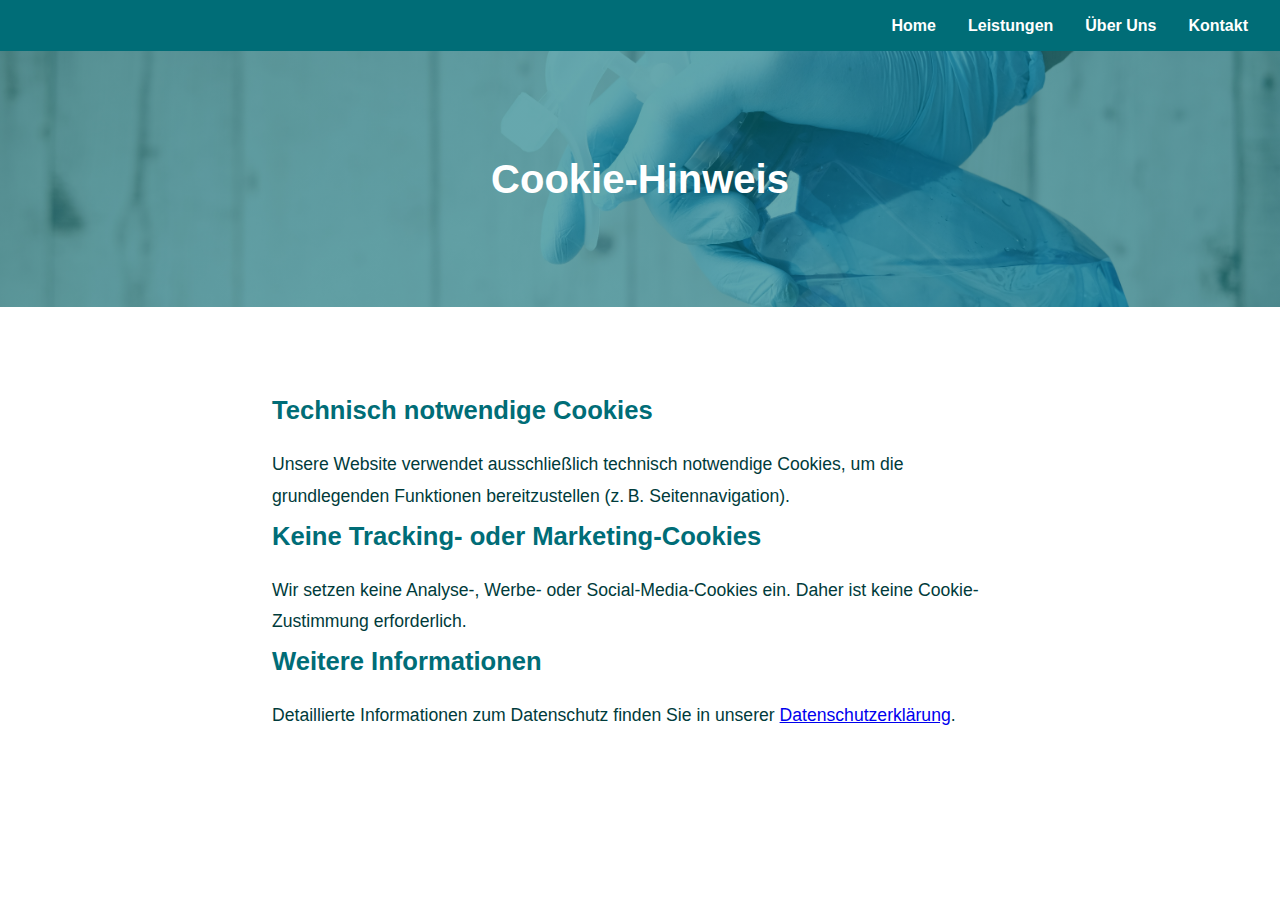
<file: cookies.html>
<!DOCTYPE html>
<html lang="de">
<head>
  <meta charset="UTF-8" />
  <meta name="viewport" content="width=device-width, initial-scale=1.0" />
  <title>Cookies | L&S Reinigungsservice</title>
  <link rel="stylesheet" href="styles.css" />
  <link rel="icon" href="logo.png" />
</head>
<body>
  <!-- Navigation -->
<header>
  <div class="logo">
  </div>

  <!-- Burger Button außerhalb von .logo -->
  <button class="burger" id="burger">&#9776;</button>

  <!-- Verknüpfung: ID "navbar" hinzufügen -->
  <nav id="navbar">
    <ul>
      <li><a href="index.html">Home</a></li>
      <li><a href="index.html#leistungen">Leistungen</a></li>
      <li><a href="index.html#ueberuns">Über Uns</a></li>
      <li><a href="index.html#kontakt">Kontakt</a></li>
    </ul>
  </nav>
</header>

  <!-- Hero -->
  <section class="hero-section datenschutz-hero">
    <div class="hero-text">
      <h1>Cookie-Hinweis</h1>
    </div>
  </section>

  <!-- Inhalt -->
  <section class="legal-content">
    <h2>Technisch notwendige Cookies</h2>
    <p>
      Unsere Website verwendet ausschließlich technisch notwendige Cookies, um die grundlegenden Funktionen bereitzustellen (z. B. Seitennavigation).
    </p>

    <h2>Keine Tracking- oder Marketing-Cookies</h2>
    <p>
      Wir setzen keine Analyse-, Werbe- oder Social-Media-Cookies ein. Daher ist keine Cookie-Zustimmung erforderlich.
    </p>

    <h2>Weitere Informationen</h2>
    <p>
      Detaillierte Informationen zum Datenschutz finden Sie in unserer <a href="datenschutz.html">Datenschutzerklärung</a>.
    </p>
  </section>

  <!-- Optional Footer -->
  <footer>
    <!-- wie auf index.html -->
  </footer>
  <script src="script.js"></script>
</body>
</html>
</file>
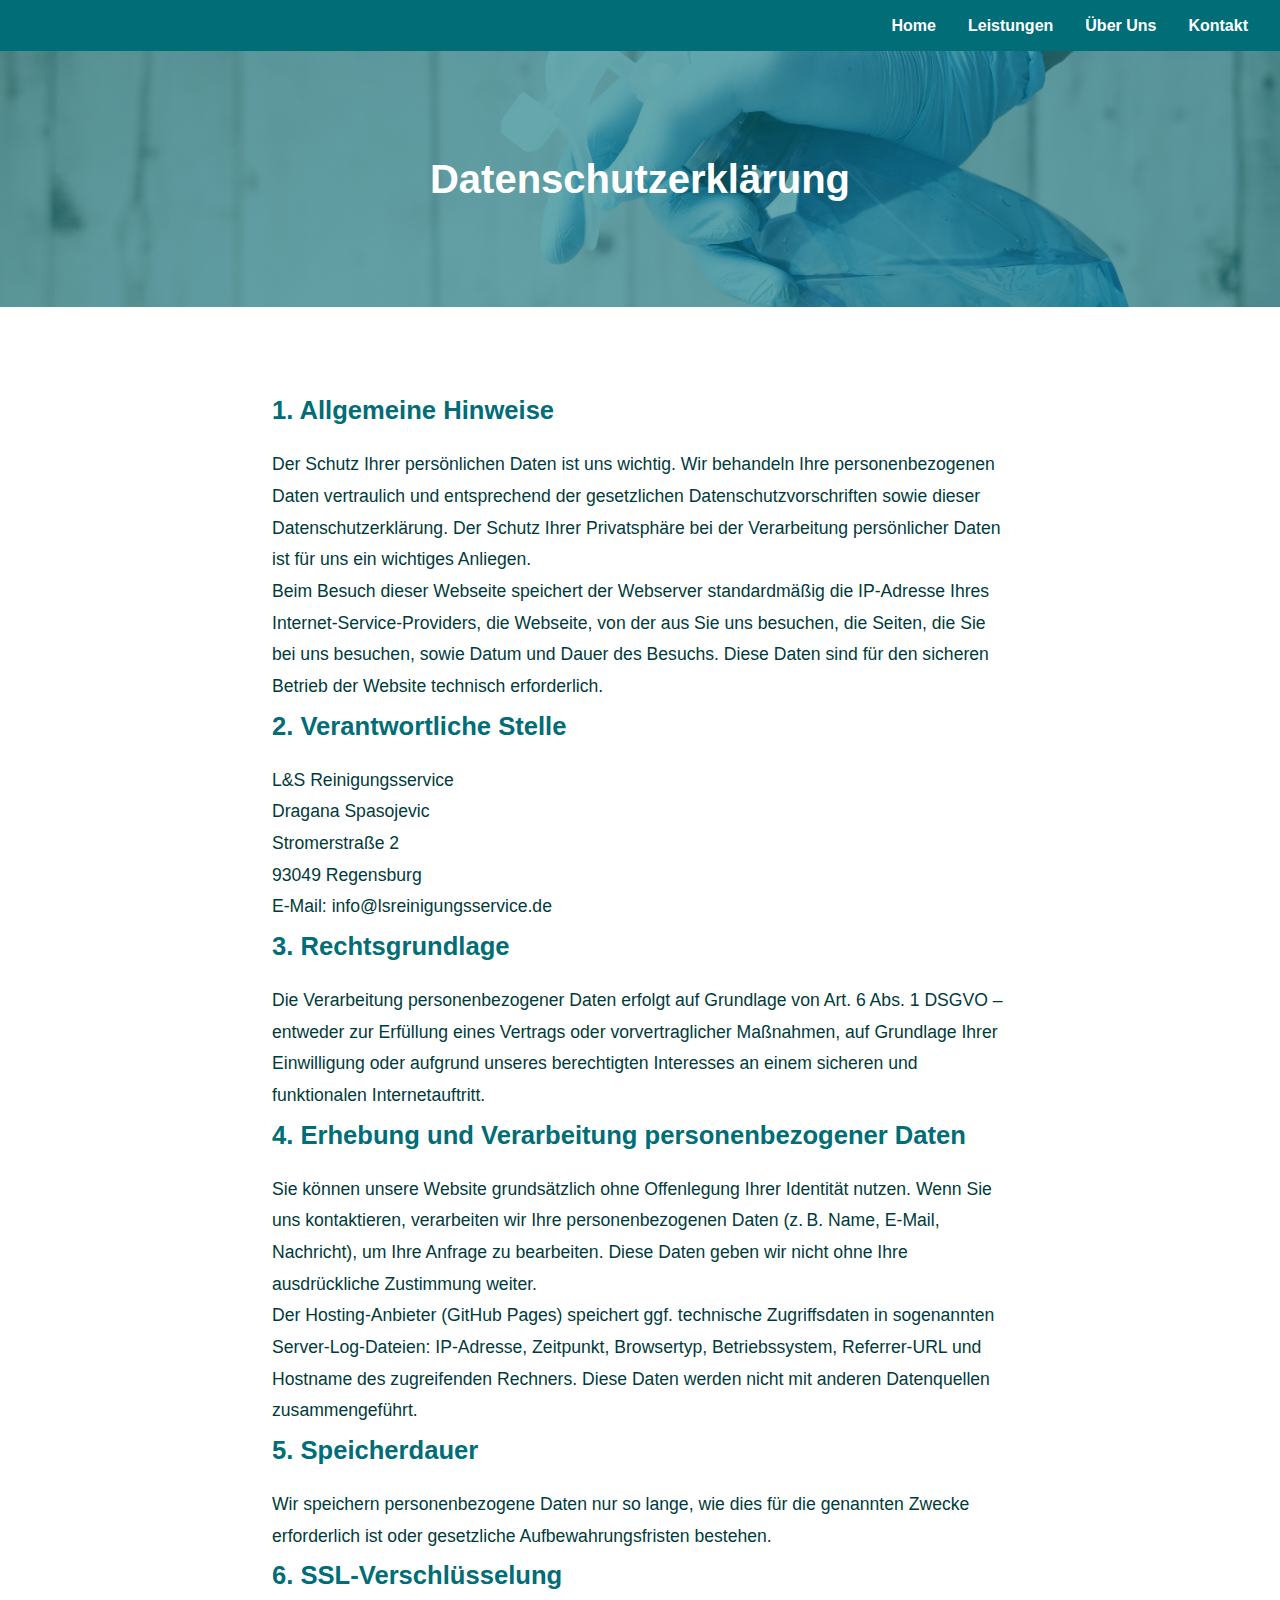
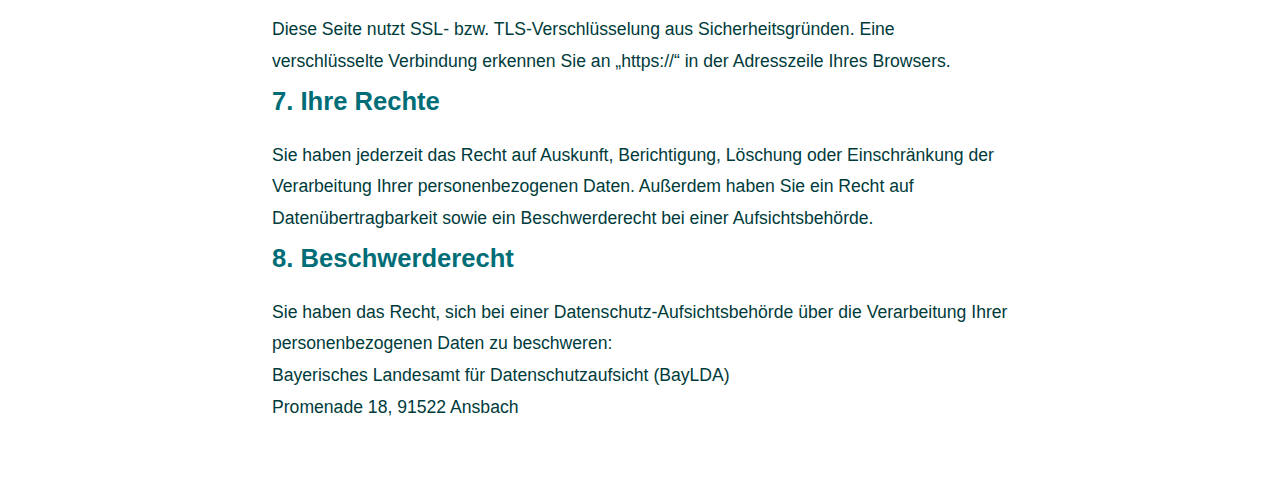
<file: datenschutz.html>
<!DOCTYPE html>
<html lang="de">
<head>
  <meta charset="UTF-8" />
  <meta name="viewport" content="width=device-width, initial-scale=1.0" />
  <title>Datenschutz | L&S Reinigungsservice</title>
  <link rel="stylesheet" href="styles.css" />
  <link rel="icon" href="logo.png" />
</head>
<body>
  <!-- Navigation -->
<header>
  <div class="logo">
    
  </div>

  <!-- Burger Button außerhalb von .logo -->
  <button class="burger" id="burger">&#9776;</button>

  <!-- Verknüpfung: ID "navbar" hinzufügen -->
  <nav id="navbar">
    <ul>
      <li><a href="index.html">Home</a></li>
      <li><a href="index.html#leistungen">Leistungen</a></li>
      <li><a href="index.html#ueberuns">Über Uns</a></li>
      <li><a href="index.html#kontakt">Kontakt</a></li>
    </ul>
  </nav>
</header>

  <!-- Hero -->
  <section class="hero-section datenschutz-hero">
    <div class="hero-text">
      <h1>Datenschutzerklärung</h1>
    </div>
  </section>

  <!-- Inhalt -->
   <section class="legal-content">
    <h2>1. Allgemeine Hinweise</h2>
    <p>
      Der Schutz Ihrer persönlichen Daten ist uns wichtig. Wir behandeln Ihre personenbezogenen Daten vertraulich und entsprechend der gesetzlichen Datenschutzvorschriften sowie dieser Datenschutzerklärung. Der Schutz Ihrer Privatsphäre bei der Verarbeitung persönlicher Daten ist für uns ein wichtiges Anliegen.
    </p>
    <p>
      Beim Besuch dieser Webseite speichert der Webserver standardmäßig die IP-Adresse Ihres Internet-Service-Providers, die Webseite, von der aus Sie uns besuchen, die Seiten, die Sie bei uns besuchen, sowie Datum und Dauer des Besuchs. Diese Daten sind für den sicheren Betrieb der Website technisch erforderlich.
    </p>

    <h2>2. Verantwortliche Stelle</h2>
    <p>
      L&S Reinigungsservice<br />
      Dragana Spasojevic<br />
      Stromerstraße 2<br />
      93049 Regensburg<br />
      E-Mail: info@lsreinigungsservice.de
    </p>

    <h2>3. Rechtsgrundlage</h2>
    <p>
      Die Verarbeitung personenbezogener Daten erfolgt auf Grundlage von Art. 6 Abs. 1 DSGVO – entweder zur Erfüllung eines Vertrags oder vorvertraglicher Maßnahmen, auf Grundlage Ihrer Einwilligung oder aufgrund unseres berechtigten Interesses an einem sicheren und funktionalen Internetauftritt.
    </p>

    <h2>4. Erhebung und Verarbeitung personenbezogener Daten</h2>
    <p>
      Sie können unsere Website grundsätzlich ohne Offenlegung Ihrer Identität nutzen. Wenn Sie uns kontaktieren, verarbeiten wir Ihre personenbezogenen Daten (z. B. Name, E-Mail, Nachricht), um Ihre Anfrage zu bearbeiten. Diese Daten geben wir nicht ohne Ihre ausdrückliche Zustimmung weiter.
    </p>
    <p>
      Der Hosting-Anbieter (GitHub Pages) speichert ggf. technische Zugriffsdaten in sogenannten Server-Log-Dateien: IP-Adresse, Zeitpunkt, Browsertyp, Betriebssystem, Referrer-URL und Hostname des zugreifenden Rechners. Diese Daten werden nicht mit anderen Datenquellen zusammengeführt.
    </p>

    <h2>5. Speicherdauer</h2>
    <p>
      Wir speichern personenbezogene Daten nur so lange, wie dies für die genannten Zwecke erforderlich ist oder gesetzliche Aufbewahrungsfristen bestehen.
    </p>

    <h2>6. SSL-Verschlüsselung</h2>
    <p>
      Diese Seite nutzt SSL- bzw. TLS-Verschlüsselung aus Sicherheitsgründen. Eine verschlüsselte Verbindung erkennen Sie an „https://“ in der Adresszeile Ihres Browsers.
    </p>

    <h2>7. Ihre Rechte</h2>
    <p>
      Sie haben jederzeit das Recht auf Auskunft, Berichtigung, Löschung oder Einschränkung der Verarbeitung Ihrer personenbezogenen Daten. Außerdem haben Sie ein Recht auf Datenübertragbarkeit sowie ein Beschwerderecht bei einer Aufsichtsbehörde.
    </p>

    <h2>8. Beschwerderecht</h2>
    <p>
      Sie haben das Recht, sich bei einer Datenschutz-Aufsichtsbehörde über die Verarbeitung Ihrer personenbezogenen Daten zu beschweren:
    </p>
    <p>
      Bayerisches Landesamt für Datenschutzaufsicht (BayLDA)<br />
      Promenade 18, 91522 Ansbach<br />
      
    </p>
  </section>
  <!-- Optional Footer -->
  <footer>
    <!-- wie auf index.html -->
  </footer>
  <script src="script.js"></script>
</body>
</html>
</file>
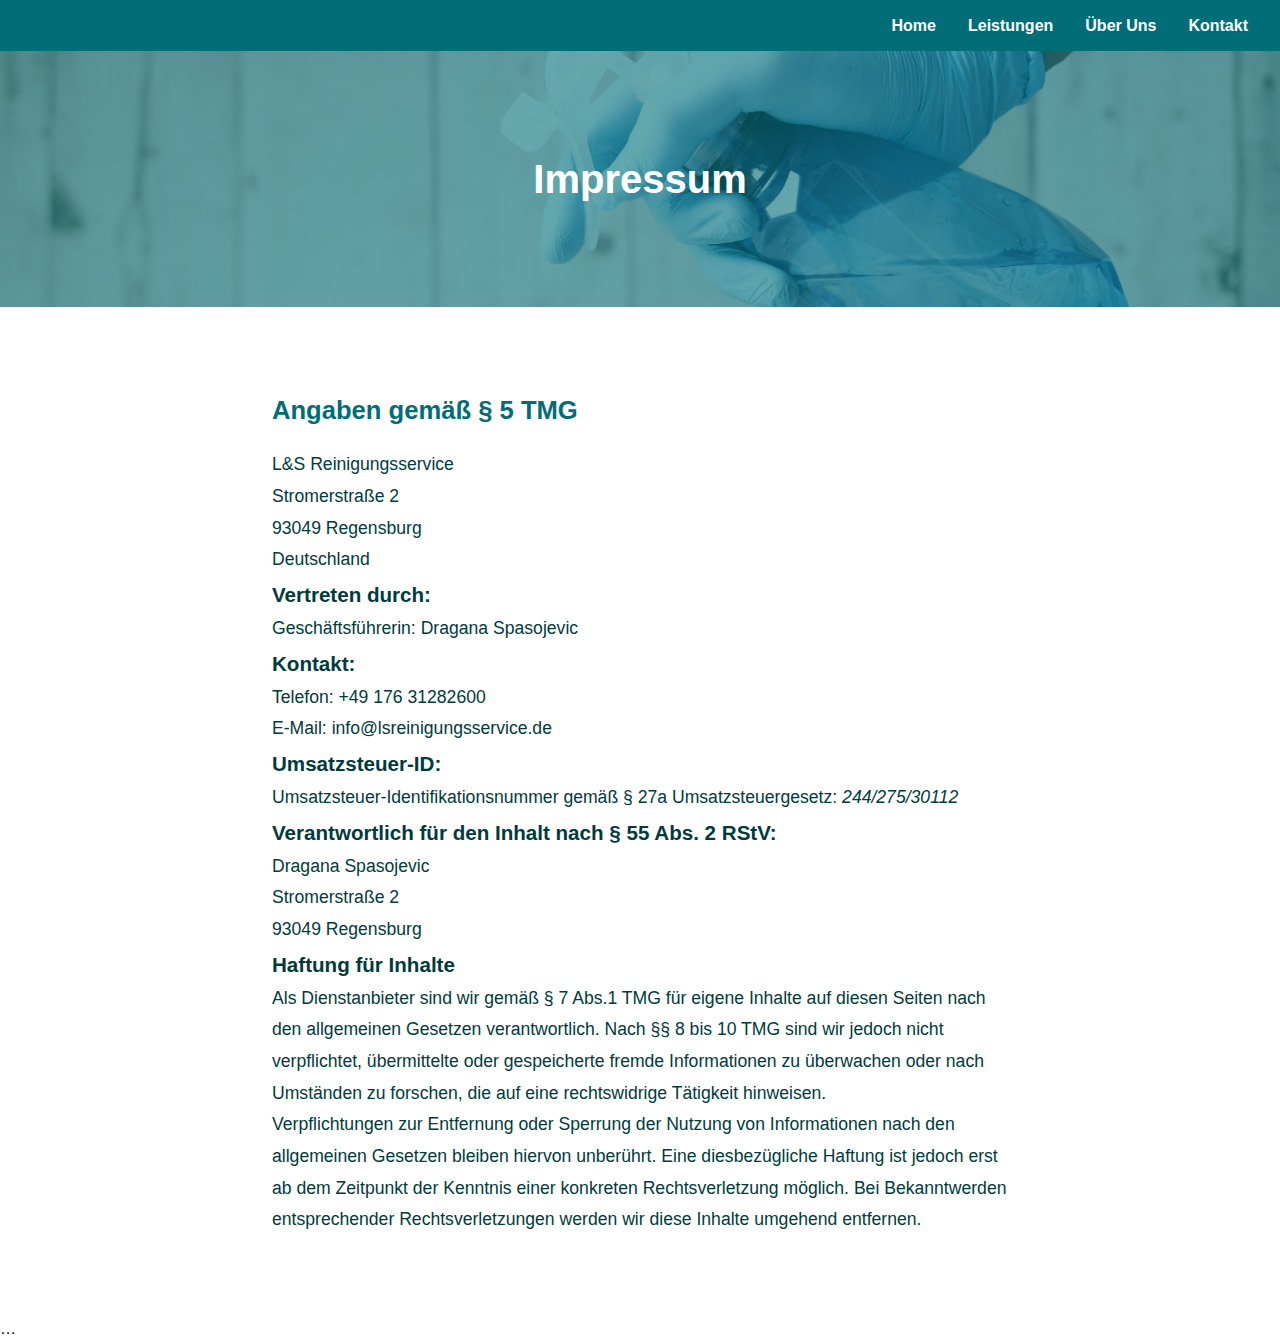
<file: impressum.html>
<!DOCTYPE html>
<html lang="de">
<head>
  <meta charset="UTF-8" />
  <meta name="viewport" content="width=device-width, initial-scale=1.0" />
  <title>Impressum | L&S Reinigungsservice</title>
  <link rel="stylesheet" href="styles.css" />
  <link rel="icon" href="logo.png" />
</head>
<body>
  <!-- NAVIGATION-->
 <header>
  <div class="logo">
   
  </div>

  <!-- Burger Button außerhalb von .logo -->
  <button class="burger" id="burger">&#9776;</button>

  <!-- Verknüpfung: ID "navbar" hinzufügen -->
  <nav id="navbar">
    <ul>
      <li><a href="index.html">Home</a></li>
      <li><a href="index.html#leistungen">Leistungen</a></li>
      <li><a href="index.html#ueberuns">Über Uns</a></li>
      <li><a href="index.html#kontakt">Kontakt</a></li>
    </ul>
  </nav>
</header>

  <!-- HERO SECTION -->
  <section class="hero-section impressum-hero">
    <div class="hero-text">
      <h1>Impressum</h1>
    </div>
  </section>

  <!-- IMPRESSUM INHALT -->
  <section class="legal-content">
    <h2>Angaben gemäß § 5 TMG</h2>
    <p>
      L&S Reinigungsservice<br />
      Stromerstraße 2<br />
      93049 Regensburg<br />
      Deutschland
    </p>

    <h3>Vertreten durch:</h3>
    <p>Geschäftsführerin: Dragana Spasojevic</p>

    <h3>Kontakt:</h3>
    <p>
      Telefon: +49 176 31282600<br />
      E-Mail: info@lsreinigungsservice.de
    </p>

    <h3>Umsatzsteuer-ID:</h3>
    <p>
      Umsatzsteuer-Identifikationsnummer gemäß § 27a Umsatzsteuergesetz: <em>244/275/30112</em>
    </p>

    <h3>Verantwortlich für den Inhalt nach § 55 Abs. 2 RStV:</h3>
    <p>
      Dragana Spasojevic<br />
      Stromerstraße 2<br />
      93049 Regensburg
    </p>

    <h3>Haftung für Inhalte</h3>
    <p>
      Als Dienstanbieter sind wir gemäß § 7 Abs.1 TMG für eigene Inhalte auf diesen Seiten nach den allgemeinen Gesetzen verantwortlich. Nach §§ 8 bis 10 TMG sind wir jedoch nicht verpflichtet, übermittelte oder gespeicherte fremde Informationen zu überwachen oder nach Umständen zu forschen, die auf eine rechtswidrige Tätigkeit hinweisen.
    </p>
    <p>
      Verpflichtungen zur Entfernung oder Sperrung der Nutzung von Informationen nach den allgemeinen Gesetzen bleiben hiervon unberührt. Eine diesbezügliche Haftung ist jedoch erst ab dem Zeitpunkt der Kenntnis einer konkreten Rechtsverletzung möglich. Bei Bekanntwerden entsprechender Rechtsverletzungen werden wir diese Inhalte umgehend entfernen.
    </p>
  </section>

  <!-- FOOTER (optional wie auf Hauptseite) -->
  <footer>…</footer>
  <script src="script.js"></script>
</body>
</html>
</file>
<file: styles.css>
/* Grundstil */
* {
  margin: 0;
  padding: 0;
  box-sizing: border-box;
}

html {
  scroll-behavior: smooth;
}
body {
  font-family: Arial, sans-serif;
  line-height: 1.6;
}

body {
  overflow-x: hidden;
 overscroll-behavior:none;
  margin: 0;
  padding: 0;
}

/* Header */
header {
  background-color: #006D77;
  color: white;
  padding: 0.8rem 2rem;
  display: flex;
  justify-content: space-between; 
  align-items: center;
}

header {
  position: sticky;
  top: 0;
  z-index: 1000;
  background-color: #006D77;
}

nav ul {
  list-style: none;
  display: flex;
  gap: 2rem;
  margin: 0;
  padding: 0;
}

nav a {
  color: white;
  text-decoration: none;
  font-weight: bold;
  font-size: 1rem;
}

nav a:hover {
  text-decoration: underline;
}


/* Hero Section */
.hero {
  position: relative;
  background: linear-gradient(to bottom right, rgba(48, 206, 234, 0.6), rgba(240, 246, 247, 0.6)), url('heroimg.png');
  background-position: center center;
  background-repeat: no-repeat;
  background-size: cover;
  min-height: 85vh;
  display: flex;
  justify-content: flex-start;
  align-items: flex-start;
  padding: 2rem;
  text-align: left;
}

/* Logo-Position: Desktop */
.hero-logo {
  position: absolute;
  top: 3rem;
  left: 10vw; 
  width: 380px;
  max-width: 80%;
}

.hero-logo img {
  width: 100%;
  height: auto;
}

/* Slide-In Banner */
.hero-banner {
  position: absolute;
  top: 70%;
  left: -100%;
  transform: translateY(-50%);
  background-color: #FCDA65;
  color: #003b3b;
  font-weight: bold;
  font-size: 1.3rem;
  padding: 1rem 2rem;
  border-radius: 0 10px 10px 0;
  cursor: pointer;
  animation: slideIn 0.5s ease-in-out 2s forwards;
  box-shadow: 2px 4px 10px rgba(0, 0, 0, 0.2);
}

@keyframes slideIn {
  to {
    left: 0;
  }
}

/* ----------  Tablet (≤1024px) ---------- */
@media (max-width: 1024px) {
  .hero-logo {
    top: 2rem;
    left: 40%;
    transform: translateX(-50%);
    width: 300px;
  }

  .hero-banner {
    font-size: 1.1rem;
    padding: 0.8rem 1.5rem;
    top: 75%;
  }
}

/* ---------- Smartphone (≤768px) ---------- */
@media (max-width: 768px) {
  .hero {
    align-items: center;
    justify-content: center;
    padding: 1rem;
    text-align: center;
    background-position: 55% center; 
  }
}

  .hero-logo {
    position: static;
    margin: 0 auto;
    margin-left: 1rem;
    margin-top: -20rem;
    transform: none;
    width: 350px;
  }

  .hero-banner {
    font-size: 1rem;
    padding: 0.6rem 1rem;
    border-radius: 10px;
    left: 50%;
    top: auto;
    animation: none;
    bottom: 1.6rem;
    margin-left: -10rem;
    width: max-content;
  }



/*Leistungen */
.icon-section {
  display: flex;
  justify-content: center;
  flex-wrap: wrap;
  gap: 2rem;
  padding: 4rem 2rem;
  background-color: #f8f8f8;
  text-align: center;
}

.icon-card {
  flex: 1 1 220px;
  max-width: 250px;
  padding: 1rem;
  display: flex;
  flex-direction: column;
  align-items: center;
  background: white;
  border-radius: 12px;
  box-shadow: 0 3px 8px rgba(0, 0, 0, 0.04);
  transition: transform 0.3s ease;
}

.icon-card:hover {
  transform: translateY(-4px);
}

.icon-card img {
  width: 60px;
  height: 60px;
  object-fit: contain;
  margin-bottom: 1rem;
}

.icon-card h3 {
  color: #006D77;
  font-size: 1.1rem;
  line-height: 1.4;
  margin: 0.5rem 0;
}

/* ---------- Tablet (≤1024px) ---------- */
@media (max-width: 1024px) {
  .icon-card {
    flex: 1 1 45%;
    max-width: 45%;
  }
}

/* ---------- Smartphone (≤768px) ---------- */
@media (max-width: 768px) {
  .icon-card {
    flex: 1 1 100%;
    max-width: 100%;
  }

  .icon-card img {
    width: 50px;
    height: 50px;
  }

  .icon-card h3 {
    font-size: 1rem;
  }

  .icon-section {
    gap: 1.5rem;
    padding: 3rem 1rem;
  }
}


.leistungen-section {
  background: url('office.jpg') no-repeat center center/cover;
  color: white;
  padding: 0;
}

.leistungen-overlay {
  background-color: rgba(0, 109, 119, 0.85); 
  width: 100%;
  padding: 4rem 2rem;
}

.leistungen-title {
  font-size: 2.8rem;
  font-weight: 700;
  letter-spacing: 0.5px;
  margin-top: 2rem;
  margin-bottom: 4rem;
  margin-left: 3rem;
}

.leistungen-container {
  display: flex;
  flex-wrap: wrap;
  gap: 5rem;
  justify-content: center;
  max-width: 1200px;
  margin: 0 auto;
}

.leistung-block {
  flex: 1 1 45%;
  min-width: 280px;
}

.leistung-block h3 {
  font-size: 1.5rem;
  margin-bottom: 1rem;
  color: #ffffff;
}

.leistung-block ul {
  list-style: disc;
  padding-left: 1.5rem;
}

.leistung-block li {
  margin-bottom: 0.6rem;
  font-size: 1.2rem;
  line-height: 1.6;
}

.leistung-footer {
  margin-top: 3rem;
  text-align: center;
  font-size: 1.5rem;
  line-height: 1.5;
}

/* ---------- Tablet (≤1024px) ---------- */
@media (max-width: 1024px) {
  .leistungen-title {
    text-align: center;
    font-size: 2.3rem;
    margin-left: 0;
  }

  .leistung-block {
    flex: 1 1 100%;
    max-width: 100%;
  }

  .leistung-block h3 {
    font-size: 1.4rem;
  }

  .leistung-block li {
    font-size: 1.1rem;
  }

  .leistungen-container {
    gap: 3rem;
    padding: 0 1rem;
  }

  .leistung-footer {
    font-size: 1.3rem;
    padding: 1rem;
  }
}

/* ---------- Smartphone (≤768px) ---------- */
@media (max-width: 768px) {
  .leistungen-title {
    font-size: 2rem;
    margin-top: 1.5rem;
    margin-bottom: 2rem;
  }

  .leistung-block h3 {
    font-size: 1.2rem;
  }

  .leistung-block li {
    font-size: 1rem;
    line-height: 1.5;
  }

  .leistung-footer {
    font-size: 1.2rem;
    padding: 0.5rem;
    line-height: 1.4;
  }

  .leistungen-overlay {
    padding: 3rem 1.2rem;
  }
}

.ueberuns-full {
  display: flex;
  flex-wrap: wrap;
  width: 100%;
  min-height: 500px;
}

.ueberuns-left {
  flex: 1 1 50%;
}

.ueberuns-left img {
  width: 100%;
  height: 100%;
  object-fit: cover;
  display: block;
}

.ueberuns-right {
  flex: 1 1 50%;
  background-color: #f2f7f8;
  padding: 4rem 3rem;
  display: flex;
  align-items: center;
}

.ueberuns-text {
  max-width: 600px;
  margin: 0 auto;
  color: #003b3b;
  font-family: 'Segoe UI', 'Helvetica Neue', sans-serif;
  font-size: 1.1rem;
  line-height: 1.8;
}
.ueberuns-text h2 {
  color: #006D77;
  font-size: 2.5rem;
  font-weight: 700;
  margin-bottom: 1.5rem;
}


.ueberuns-text p {
  margin-bottom: 1.2rem;
  font-size: 1.1rem;
}

/* ---------- Tablet (≤1024px) ---------- */
@media (max-width: 1024px) {
  .ueberuns-full {
    flex-direction: column;
  }

  .ueberuns-left,
  .ueberuns-right {
    flex: 1 1 100%;
    width: 100%;
  }

  .ueberuns-left img {
    height: auto;
    max-height: 400px;
  }

  .ueberuns-right {
    padding: 3rem 2rem;
  }

  .ueberuns-text h2 {
    font-size: 2rem;
    text-align: center;
  }

  .ueberuns-text {
    font-size: 1.05rem;
    line-height: 1.7;
  }
}

/* ---------- Smartphone (≤768px) ---------- */
@media (max-width: 768px) {
  .ueberuns-right {
    padding: 2rem 1.2rem;
  }

  .ueberuns-text {
    font-size: 1rem;
    line-height: 1.6;
  }

  .ueberuns-text h2 {
    font-size: 1.8rem;
  }

  .ueberuns-text p {
    margin-bottom: 1rem;
  }
}


.footer {
  background-color: #006D77;
  color: white;
  padding: 4rem 2rem;
}

.footer-container {
  max-width: 1200px;
  margin: 0 auto;
  display: flex;
  justify-content: space-between;
  flex-wrap: wrap;
  gap: 3rem;
  align-items: flex-start;
}

.footer-contact {
  flex: 1 1 60%;
}

.footer-contact h2 {
  font-size: 2.5rem;
  margin-bottom: 1.5rem;
}

.footer-contact p {
  font-size: 1.2rem;
  margin-bottom: 0.8rem;
  line-height: 1.6;
}

.footer-contact a {
  color: white;
  text-decoration: underline;
}

.footer-links {
  flex: 1 1 30%;
  display: flex;
  flex-direction: column;
  gap: 1rem;
  font-size: 1.1rem;
}

.footer-links a {
  color: white;
  text-decoration: underline;
}

.footer-links a:hover {
  color: #B2EBF2;
}

hr {
  margin: 3rem 0 1rem;
  border: none;
  border-top: 1px solid rgba(255, 255, 255, 0.3);
}

.footer-bottom {
  text-align: center;
  font-size: 1rem;
  opacity: 0.9;
}
/* ----------Tablet (≤1024px) ---------- */
@media (max-width: 1024px) {
  .footer-container {
    flex-direction: column;
    align-items: center;
    text-align: center;
  }

  .footer-contact,
  .footer-links {
    flex: 1 1 100%;
    max-width: 100%;
  }

  .footer-contact h2 {
    font-size: 2rem;
    margin-bottom: 1rem;
  }

  .footer-contact p,
  .footer-links a {
    font-size: 1.1rem;
  }

  .footer-links {
    align-items: center;
  }
}

/* ---------- Smartphone (≤768px) ---------- */
@media (max-width: 768px) {
  .footer {
    padding: 3rem 1.5rem;
  }

  .footer-contact h2 {
    font-size: 1.8rem;
  }

  .footer-contact p,
  .footer-links a {
    font-size: 1rem;
  }

  .footer-links {
    gap: 0.8rem;
  }

  .footer-bottom {
    font-size: 0.9rem;
    padding-top: 1rem;
  }
}


.legal-page {
  max-width: 800px;
  margin: 4rem auto;
  padding: 2rem;
  font-size: 1.1rem;
  line-height: 1.7;
  color: #004444;
}

.legal-page h1 {
  font-size: 2rem;
  color: #006D77;
  margin-bottom: 2rem;
}

.legal-page h2 {
  font-size: 1.4rem;
  margin-top: 2rem;
}

.impressum-hero {
  background: linear-gradient(rgba(0, 109, 119, 0.6), rgba(0, 109, 119, 0.6)),
    url('your-image.jpg') no-repeat center top;
  background-size: contain; 
  background-repeat: no-repeat;
  background-color: #006D77;
}

.impressum-hero, .datenschutz-hero {
  background: linear-gradient(rgba(0, 109, 119, 0.6), rgba(0, 109, 119, 0.6)),
    url('spray.jpg') no-repeat center center/cover;
  color: white;
  padding: 6rem 2rem;
  text-align: center;
}

.datenschutz-hero {
  background: linear-gradient(rgba(0, 109, 119, 0.6), rgba(0, 109, 119, 0.6)),
    url('spray.jpg') center center / cover no-repeat;
  padding: 6rem 2rem;
  color: white;
  text-align: center;
}

.hero-text h1 {
  font-size: 2.5rem;
  font-weight: 700;
}

.legal-content {
  max-width: 800px;
  margin: 3rem auto;
  padding: 2rem;
  font-size: 1.1rem;
  line-height: 1.8;
  color: #003b3b;
}

.legal-content h2 {
  font-size: 1.6rem;
  margin-bottom: 1rem;
  color: #006D77;
}


/* Burger Button */
.burger {
  display: none;
  font-size: 2rem;
  background: none;
  border: none;
  color: white;
  cursor: pointer;
}

/* ---------- Tablet (≤1024px) ---------- */
@media (max-width: 1024px) {
  .hero-text h1 {
    font-size: 2rem;
  }

  .legal-content,
  .legal-page {
    padding: 2rem 1.5rem;
    font-size: 1.05rem;
  }

  .legal-content h2,
  .legal-page h2 {
    font-size: 1.3rem;
  }

  .legal-page h1 {
    font-size: 1.8rem;
  }
}

/* ---------- Smartphone (≤768px) ---------- */
@media (max-width: 768px) {
  .impressum-hero,
  .datenschutz-hero {
    padding: 4rem 1rem;
    background-position: center center;
    background-size: cover;
  }

  .hero-text h1 {
    font-size: 1.6rem;
    line-height: 1.3;
  }

  .legal-content,
  .legal-page {
    padding: 1.5rem 1rem;
    font-size: 1rem;
  }

  .legal-content h2,
  .legal-page h2 {
    font-size: 1.2rem;
  }

  .legal-page h1 {
    font-size: 1.6rem;
    text-align: center;
  }
}


/* Mobile Navigation */
@media (max-width: 768px) {
  nav {
    position: absolute;
    top: 100%;
    left: 0;
    right: 0;
    background-color: #006D77;
    display: none;
    flex-direction: column;
  }

  nav ul {
    flex-direction: column;
    gap: 1rem;
    padding: 1rem;
  }

  .burger {
    display: block;
  }

  nav.active {
    display: flex;
  }
}
</file>
